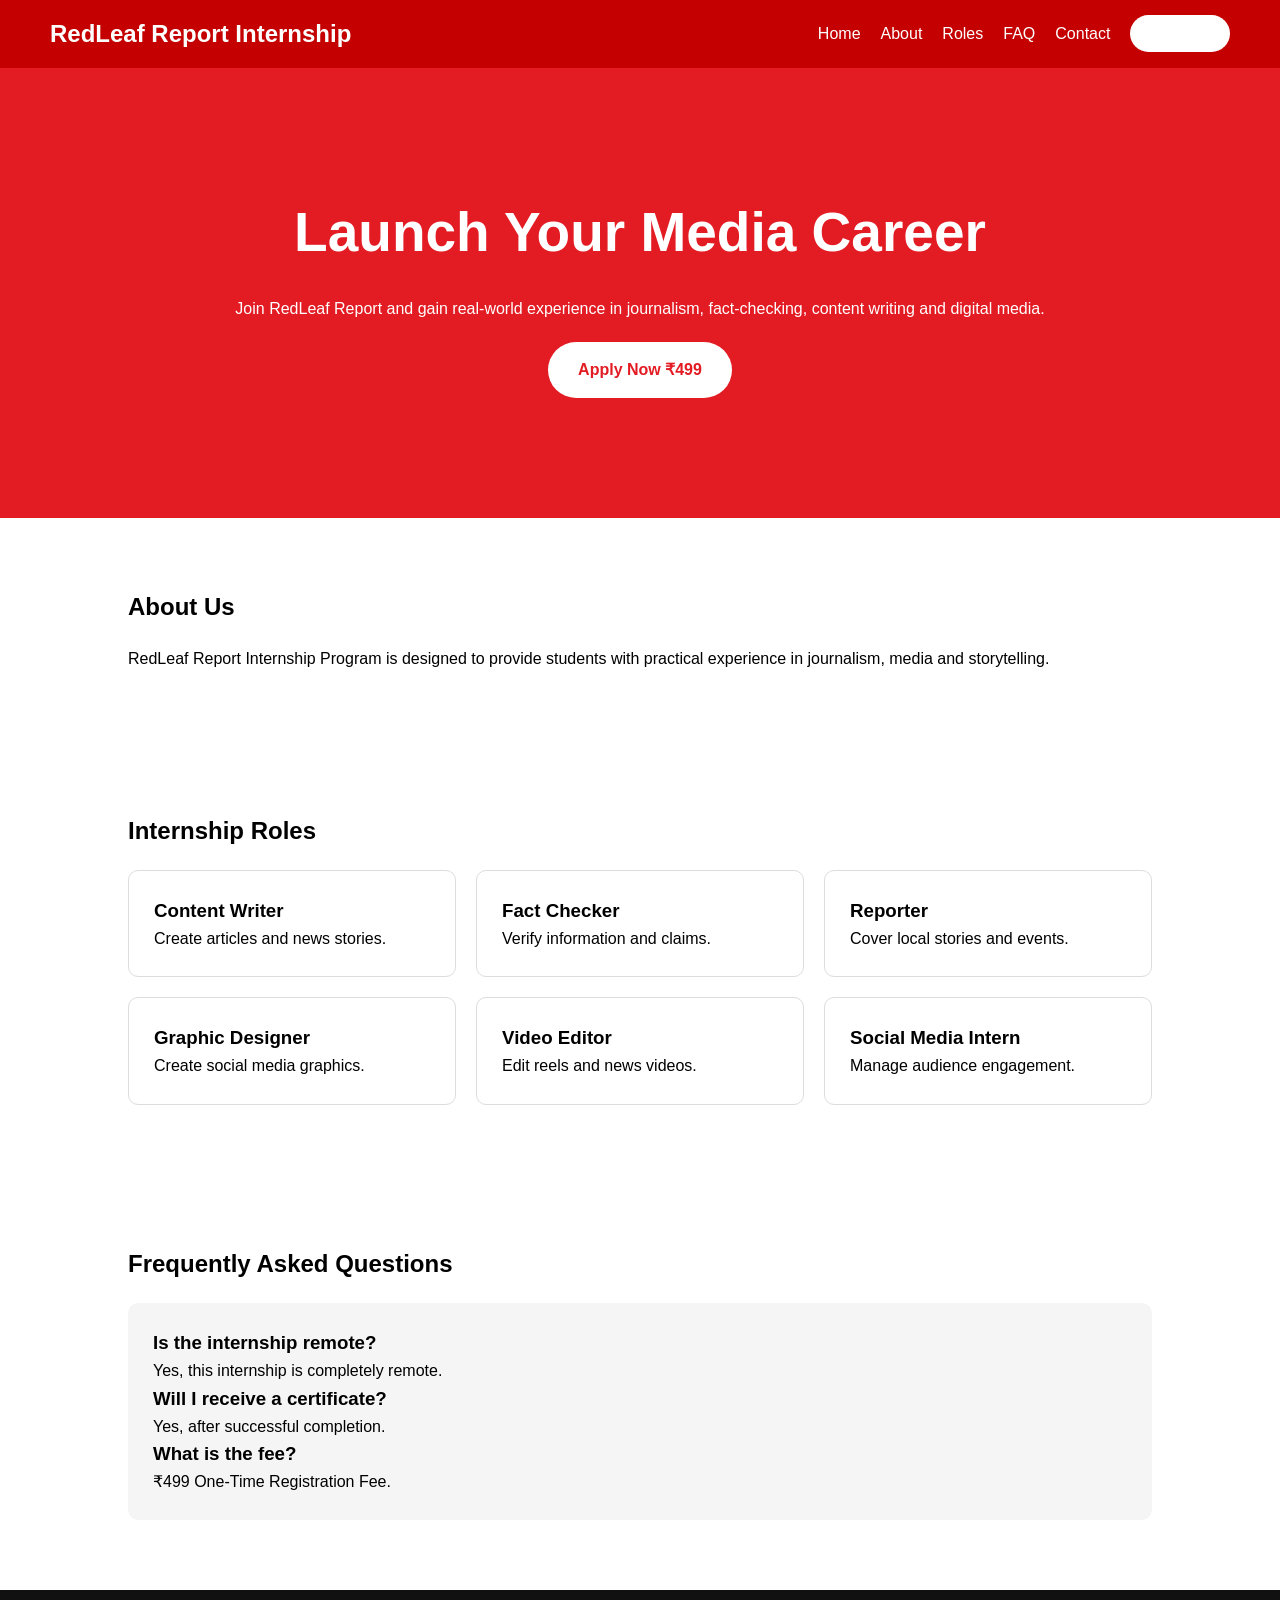
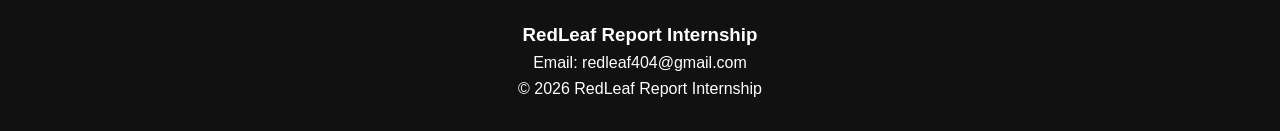
<file: index.html>
<!DOCTYPE html>
<html lang="en">
<head>
<meta charset="UTF-8">
<meta name="viewport" content="width=device-width, initial-scale=1.0">
<title>RedLeaf Report Internship</title>
<link rel="stylesheet" href="style.css">
</head>
<body>

<header>
<nav class="navbar">
<div class="logo">RedLeaf Report Internship</div>

<ul class="menu">
<li><a href="#home">Home</a></li>
<li><a href="#about">About</a></li>
<li><a href="#roles">Roles</a></li>
<li><a href="#faq">FAQ</a></li>
<li><a href="contact.html">Contact</a></li>
<li><a href="register.html" class="btn">Register</a></li>
</ul>

</nav>
</header>

<section class="hero" id="home">
<h1>Launch Your Media Career</h1>

<p>
Join RedLeaf Report and gain real-world experience in journalism,
fact-checking, content writing and digital media.
</p>

<a href="register.html" class="hero-btn">
Apply Now ₹499
</a>
</section>

<section id="about">

<h2>About Us</h2>

<p>
RedLeaf Report Internship Program is designed to provide students
with practical experience in journalism, media and storytelling.
</p>

</section>

<section id="roles">

<h2>Internship Roles</h2>

<div class="grid">

<div class="card">
<h3>Content Writer</h3>
<p>Create articles and news stories.</p>
</div>

<div class="card">
<h3>Fact Checker</h3>
<p>Verify information and claims.</p>
</div>

<div class="card">
<h3>Reporter</h3>
<p>Cover local stories and events.</p>
</div>

<div class="card">
<h3>Graphic Designer</h3>
<p>Create social media graphics.</p>
</div>

<div class="card">
<h3>Video Editor</h3>
<p>Edit reels and news videos.</p>
</div>

<div class="card">
<h3>Social Media Intern</h3>
<p>Manage audience engagement.</p>
</div>

</div>

</section>

<section id="faq">

<h2>Frequently Asked Questions</h2>

<div class="faq-box">
<h3>Is the internship remote?</h3>
<p>Yes, this internship is completely remote.</p>

<h3>Will I receive a certificate?</h3>
<p>Yes, after successful completion.</p>

<h3>What is the fee?</h3>
<p>₹499 One-Time Registration Fee.</p>
</div>

</section>

<footer>

<h3>RedLeaf Report Internship</h3>

<p>Email: redleaf404@gmail.com</p>

<p>© 2026 RedLeaf Report Internship</p>

</footer>

<script src="script.js"></script>

</body>
</html>
</file>
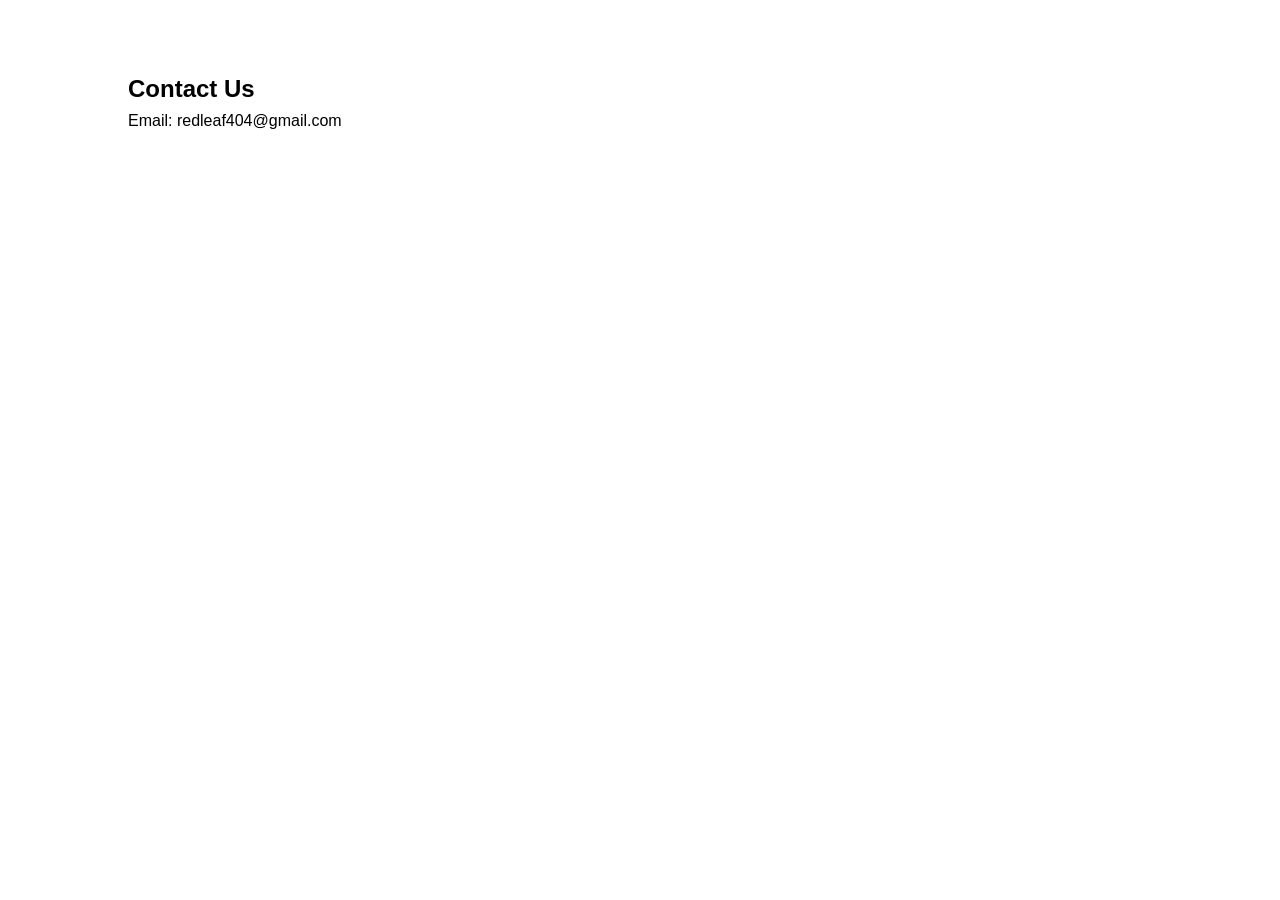
<file: contact.html>
<!DOCTYPE html>
<html>
<head>
<title>Contact</title>
<link rel="stylesheet" href="style.css">
</head>

<body>

<section>

<h1>Contact Us</h1>

<p>Email: redleaf404@gmail.com</p>

</section>

</body>
</html>
</file>
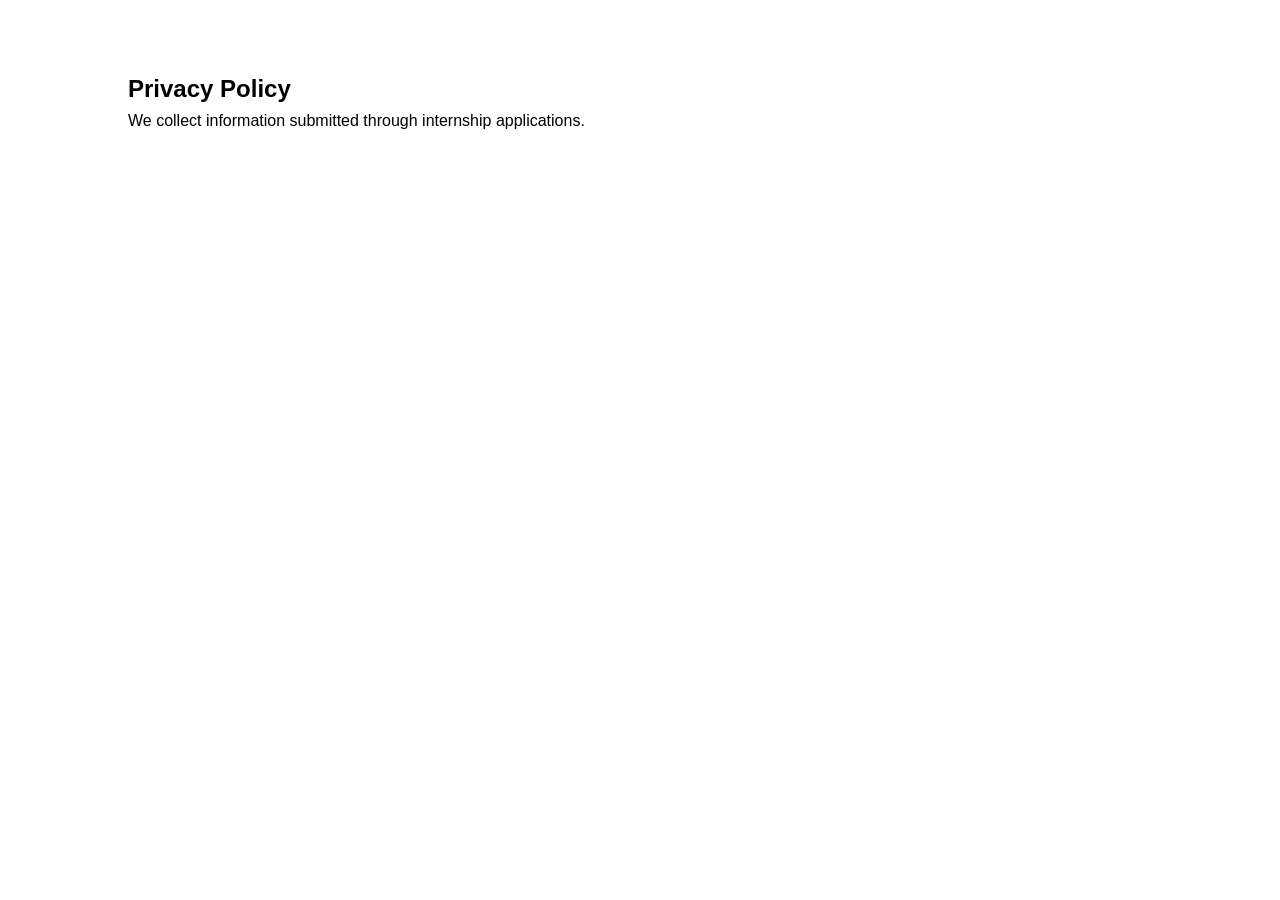
<file: privacy.html>
<!DOCTYPE html>
<html>
<head>
<title>Privacy Policy</title>
<link rel="stylesheet" href="style.css">
</head>

<body>

<section>

<h1>Privacy Policy</h1>

<p>
We collect information submitted through internship applications.
</p>

</section>

</body>
</html>
</file>
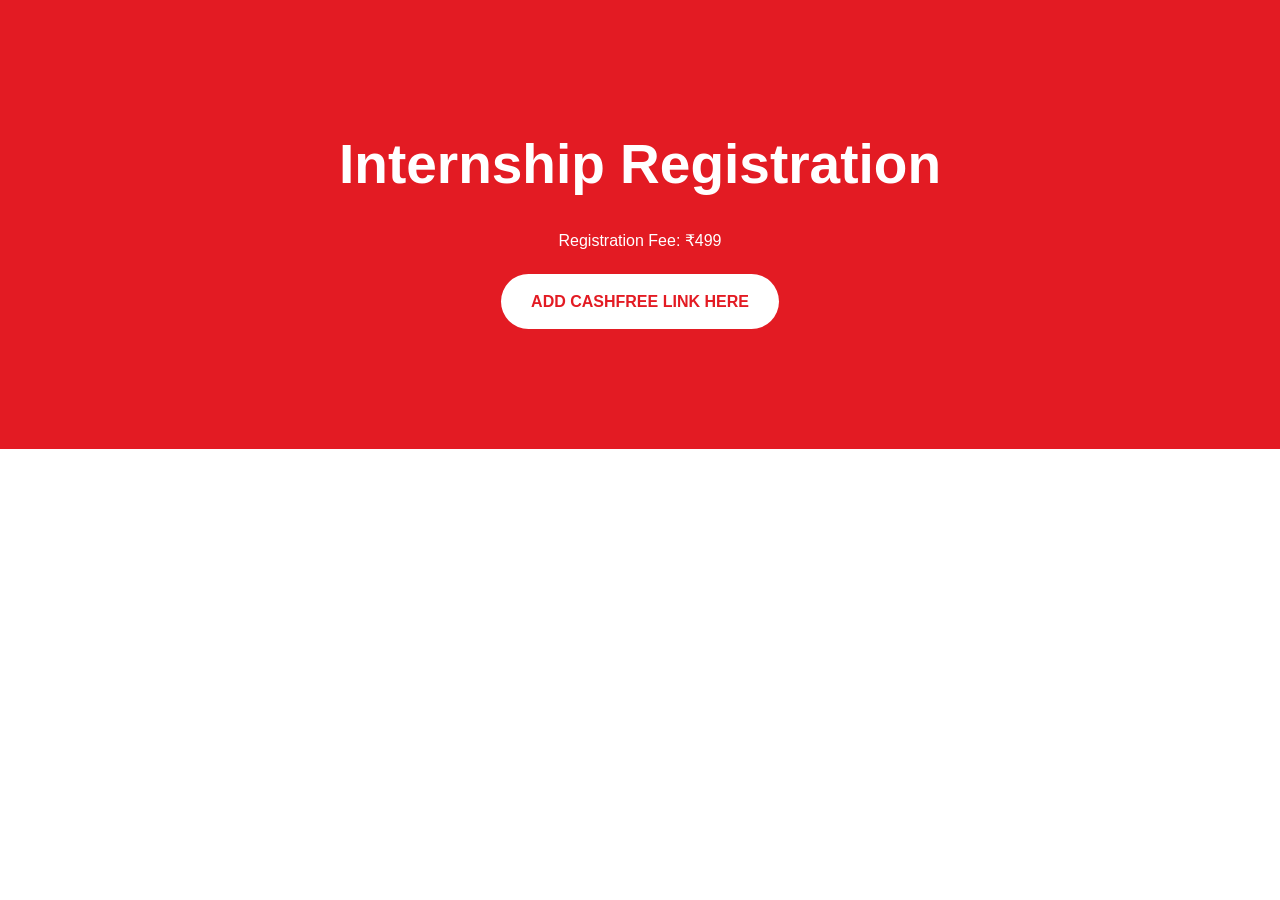
<file: register.html>
<!DOCTYPE html>
<html>
<head>
<title>Register</title>
<link rel="stylesheet" href="style.css">
</head>

<body>

<section class="hero">

<h1>Internship Registration</h1>

<p>
Registration Fee: ₹499
</p>

<a href="#" class="hero-btn">
ADD CASHFREE LINK HERE
</a>

</section>

</body>
</html>
</file>
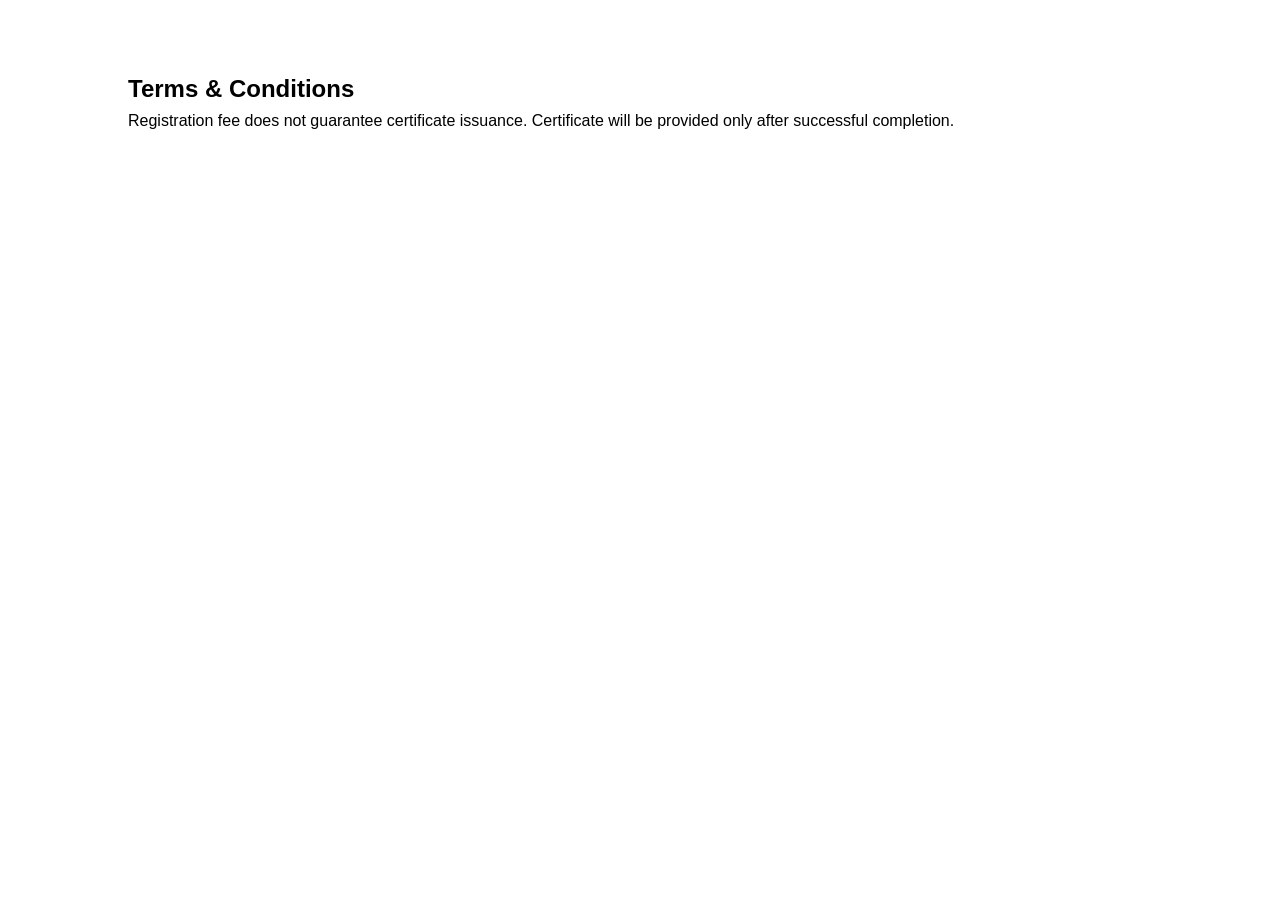
<file: terms.html>
<!DOCTYPE html>
<html>
<head>
<title>Terms & Conditions</title>
<link rel="stylesheet" href="style.css">
</head>

<body>

<section>

<h1>Terms & Conditions</h1>

<p>
Registration fee does not guarantee certificate issuance.
Certificate will be provided only after successful completion.
</p>

</section>

</body>
</html>
</file>
<file: style.css>
*{
margin:0;
padding:0;
box-sizing:border-box;
font-family:Arial,sans-serif;
}

body{
line-height:1.6;
}

.navbar{
background:#c40000;
color:white;
padding:15px 50px;
display:flex;
justify-content:space-between;
align-items:center;
}

.logo{
font-size:24px;
font-weight:bold;
}

.menu{
display:flex;
list-style:none;
gap:20px;
}

.menu a{
color:white;
text-decoration:none;
}

.btn{
background:white;
color:#c40000;
padding:10px 20px;
border-radius:20px;
}

.hero{
background:#e31b23;
color:white;
text-align:center;
padding:120px 20px;
}

.hero h1{
font-size:55px;
margin-bottom:20px;
}

.hero-btn{
display:inline-block;
margin-top:20px;
background:white;
color:#e31b23;
padding:15px 30px;
border-radius:30px;
text-decoration:none;
font-weight:bold;
}

section{
padding:70px 10%;
}

section h2{
margin-bottom:20px;
}

.grid{
display:grid;
grid-template-columns:repeat(auto-fit,minmax(250px,1fr));
gap:20px;
}

.card{
padding:25px;
border:1px solid #ddd;
border-radius:10px;
}

.card:hover{
transform:translateY(-5px);
transition:.3s;
}

.faq-box{
background:#f5f5f5;
padding:25px;
border-radius:10px;
}

footer{
background:#111;
color:white;
text-align:center;
padding:30px;
}
</file>
